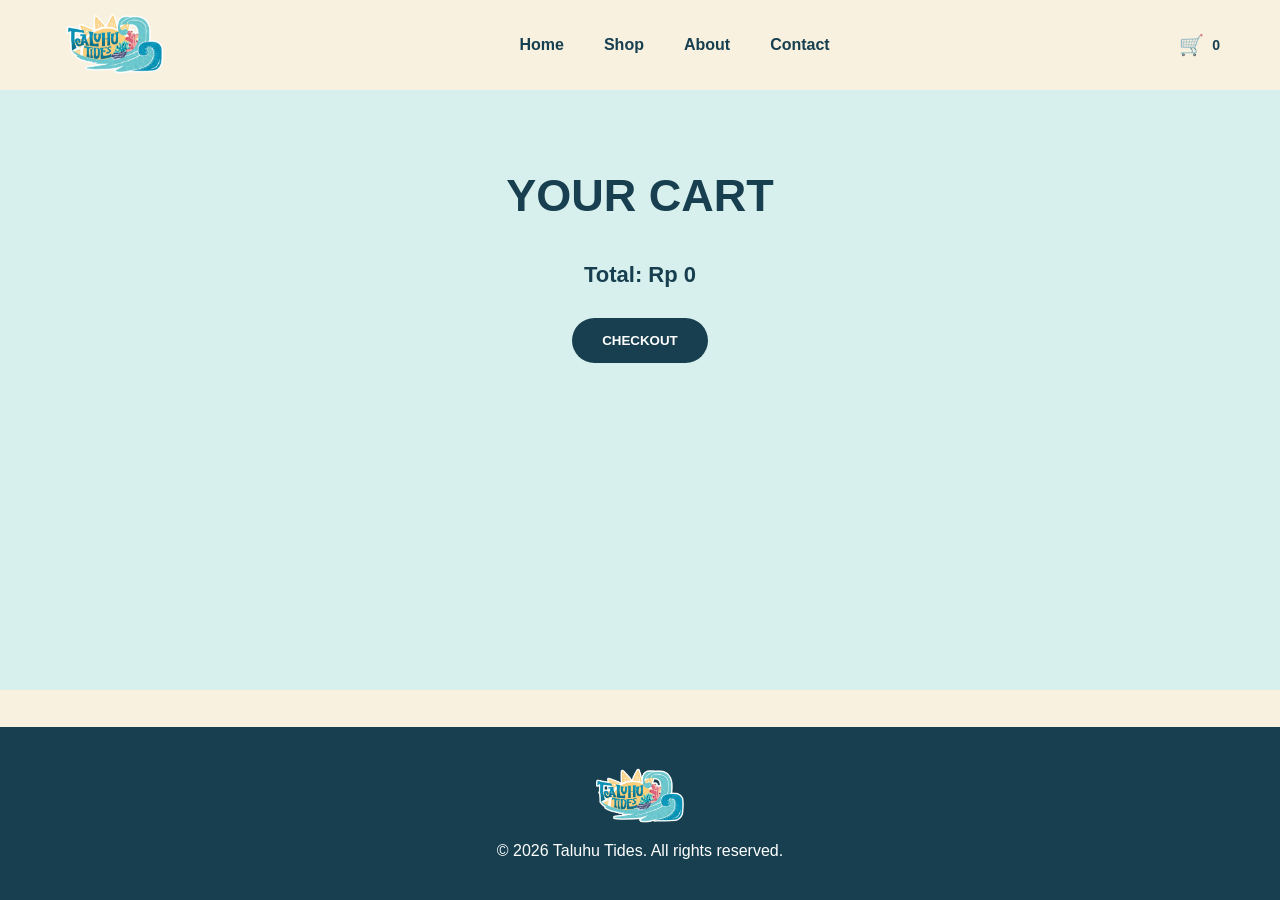
<file: cart.html>
<!DOCTYPE html>
<html>
<head>
    <meta charset="UTF-8">
    <meta name="viewport" content="width=device-width, initial-scale=1.0">
    <title>Cart - Taluhu Tides</title>
    <link rel="stylesheet" href="style.css">
</head>
<body>
    <header>
        <div class="logo">
            <img src="Logo.png" alt="Taluhu Tides Logo">
        </div>
        <nav>
            <a href="index.html">Home</a>
            <a href="index.html#shop">Shop</a>
            <a href="index.html#about">About</a>
            <a href="index.html#contact">Contact</a>
        </nav>
        <div class="icons">
            <a href="cart.html" class="cart-link">🛒 <span id="cart-count">0</span></a>
        </div>
    </header>
<section class="cart-page">
    <h1>YOUR CART</h1>
    <div id="cart-items"></div>
    <h2 id="cart-total">Total: Rp 0</h2>
    <button id="checkout-button">
        CHECKOUT
    </button>
</section>

<footer>
    <img src="Logo.png" alt="Taluhu Tides Logo">
    <p>© 2026 Taluhu Tides. All rights reserved.</p>
</footer>
    <script src="script.js"></script>
</body>
</html>
</file>
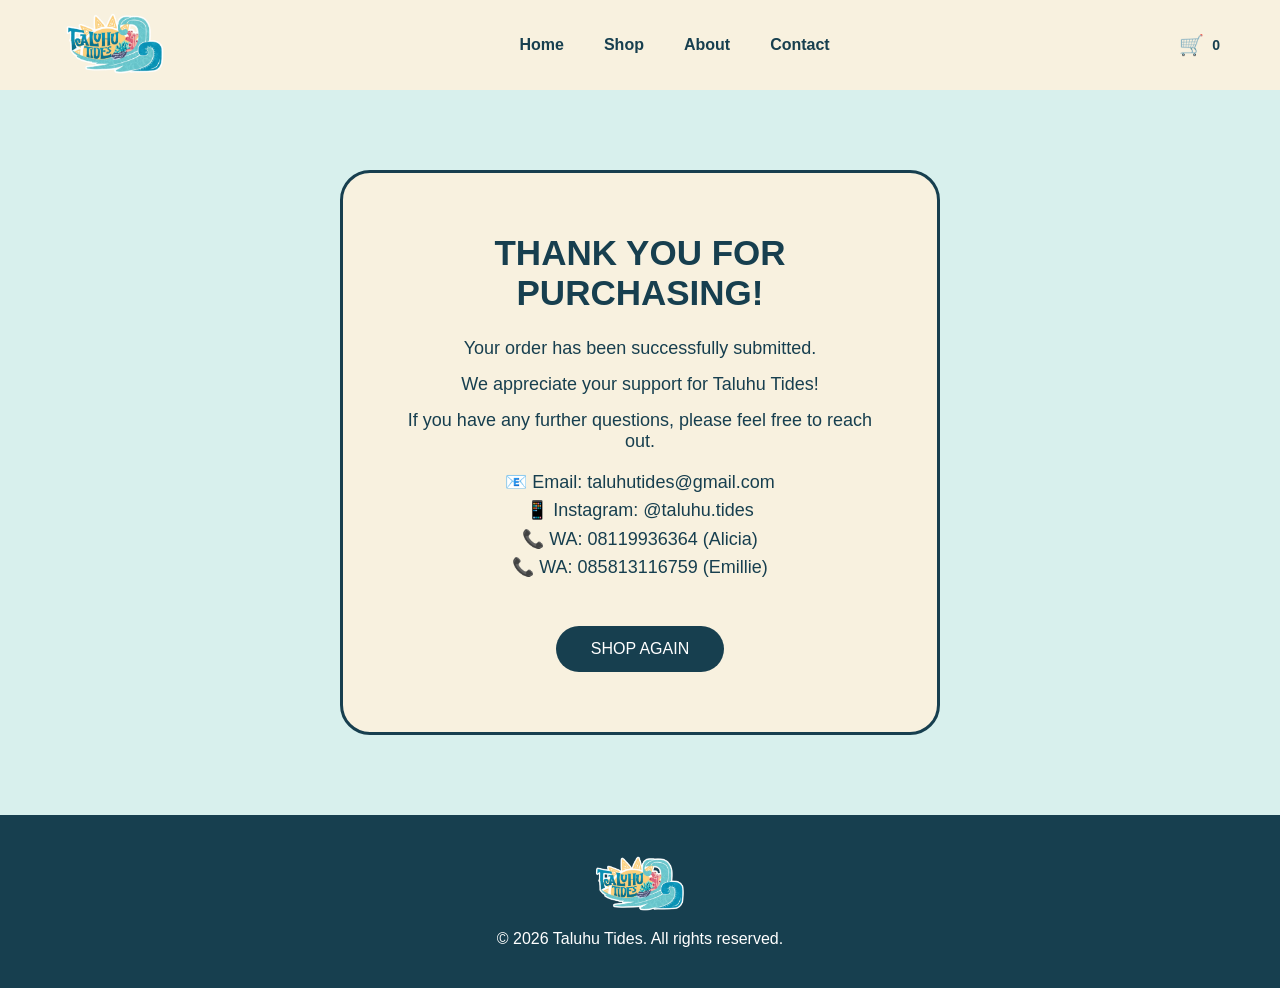
<file: thankyou.html>
<!DOCTYPE html>
<html>
<head>
    <meta charset="UTF-8">
    <meta name="viewport" content="width=device-width, initial-scale=1.0">
    <title>Thank You - Taluhu Tides</title>
    <link rel="stylesheet" href="style.css">

    <style>
        .thankyou-contact {
            margin-top: 18px !important;
            margin-bottom: 22px !important;
            display: flex !important;
            flex-direction: column !important;
            align-items: center !important;
            gap: 4px !important;
        }

        .thankyou-contact p {
            margin: 0 !important;
            padding: 0 !important;
            line-height: 1.35 !important;
        }
    </style>
</head>

<body>

<header>
    <div class="logo">
        <img src="Logo.png" alt="Taluhu Tides Logo">
    </div>

    <nav>
        <a href="index.html">Home</a>
        <a href="index.html#shop">Shop</a>
        <a href="index.html#about">About</a>
        <a href="index.html#contact">Contact</a>
    </nav>

    <div class="icons">
        <a href="cart.html" class="cart-link">
            🛒 <span id="cart-count">0</span>
        </a>
    </div>
</header>

<section class="thankyou-page">
    <div class="thankyou-box">

        <h1>THANK YOU FOR PURCHASING!</h1>

        <p>
            Your order has been successfully submitted.
        </p>

        <p>
            We appreciate your support for Taluhu Tides!
        </p>

        <p>
            If you have any further questions, please feel free to reach out.
        </p>

        <div class="thankyou-contact">
            <p>📧 Email: taluhutides@gmail.com</p>
            <p>📱 Instagram: @taluhu.tides</p>
            <p>📞 WA: 08119936364 (Alicia)</p>
            <p>📞 WA: 085813116759 (Emillie)</p>
        </div>

        <button
            type="button"
            onclick="window.location.href='index.html'"
        >
            SHOP AGAIN
        </button>

    </div>
</section>

<footer>
    <img src="Logo.png" alt="Taluhu Tides Logo">
    <p>© 2026 Taluhu Tides. All rights reserved.</p>
</footer>

<script src="script.js"></script>

</body>
</html>
</file>
<file: style.css>
* {
    box-sizing: border-box;
    margin: 0;
    padding: 0;
}

html {
    scroll-behavior: smooth;
}

body {
    font-family: Arial, sans-serif;
    background-color: #f8f1df;
    color: #173f4f;
    min-height: 100vh;
    display: flex;
    flex-direction: column;
}

/* ===============================
   HEADER
================================ */

header {
    height: 90px;
    padding: 10px 60px;
    display: flex;
    align-items: center;
    justify-content: space-between;
    background-color: #f8f1df;
}

.logo img {
    width: 110px;
}

nav {
    display: flex;
    gap: 40px;
}

nav a {
    text-decoration: none;
    color: #173f4f;
    font-weight: bold;
}

.icons {
    display: flex;
    gap: 10px;
}

.icons button {
    border: none;
    background: none;
    font-size: 20px;
    cursor: pointer;
}

.cart-link {
    text-decoration: none;
    color: #173f4f;
    font-size: 20px;
    display: flex;
    align-items: center;
    gap: 8px;
}

#cart-count {
    font-size: 14px;
    font-weight: bold;
}

/* ===============================
   HERO
================================ */

.hero {
    min-height: 600px;
    padding: 60px 100px;
    display: flex;
    align-items: center;
    justify-content: space-between;
    background: linear-gradient(135deg, #f8f1df, #a8dfe3);
}

.hero-text {
    width: 50%;
}

.hero-text h1 {
    font-size: 65px;
    margin-bottom: 15px;
}

.hero-text h2 {
    font-size: 28px;
    margin-bottom: 20px;
}

.hero-text p {
    font-size: 18px;
    line-height: 1.6;
    max-width: 500px;
    margin-bottom: 30px;
}

.shop-button {
    display: inline-block;
    padding: 15px 30px;
    background-color: #173f4f;
    color: white;
    text-decoration: none;
    border-radius: 30px;
    font-weight: bold;
}

.hero-image {
    width: 45%;
    display: flex;
    justify-content: center;
}

.hero-image img {
    width: 450px;
    max-width: 100%;
}

/* ===============================
   SHOP
================================ */

.shop {
    padding: 90px 70px;
    text-align: center;
}

.shop > h2 {
    font-size: 40px;
    margin-bottom: 50px;
}

.products {
    display: grid;
    grid-template-columns: repeat(4, 1fr);
    gap: 25px;
}

.product-card {
    background-color: white;
    border-radius: 20px;
    padding: 20px;
    transition: 0.3s;
}

.product-card:hover {
    transform: translateY(-8px);
}

.product-image {
    height: 280px;
    display: flex;
    align-items: center;
    justify-content: center;
    background-color: #d8f0ed;
    border-radius: 15px;
    overflow: hidden;
}

.product-image img {
    width: 100%;
    height: 100%;
    object-fit: contain;
    cursor: pointer;
    transition: 0.3s ease;
}

.product-image img:hover {
    transform: scale(1.05);
}

.product-card h3 {
    margin-top: 20px;
    font-size: 20px;
}

.price {
    margin: 10px 0 20px;
    font-weight: bold;
}

.cart-button {
    padding: 12px 20px;
    border: none;
    border-radius: 20px;
    background-color: #173f4f;
    color: white;
    cursor: pointer;
    font-weight: bold;
}

.cart-button:hover {
    background-color: #276b7a;
}

/* ===============================
   CART
================================ */

.cart {
    padding: 80px 70px;
    text-align: center;
    background-color: #d8f0ed;
}

.cart h2 {
    font-size: 40px;
    margin-bottom: 30px;
}

#cart-items {
    max-width: 800px;
    margin: auto;
}

.cart-item {
    display: flex;
    align-items: center;
    justify-content: space-between;
    background-color: white;
    padding: 15px 20px;
    margin: 10px 0;
    border-radius: 15px;
}

.cart-item button {
    border: none;
    background-color: #173f4f;
    color: white;
    padding: 8px 15px;
    border-radius: 15px;
    cursor: pointer;
}

.cart-item button:hover {
    background-color: #276b7a;
}

#cart-total {
    margin: 30px 0;
    font-size: 22px;
}

#checkout-button {
    padding: 15px 30px;
    border: none;
    border-radius: 30px;
    background-color: #173f4f;
    color: white;
    font-weight: bold;
    cursor: pointer;
}

#checkout-button:hover {
    background-color: #276b7a;
}

#cart-icon {
    cursor: pointer;
}

/* ===============================
   ABOUT
================================ */

.about {
    padding: 100px;
    display: flex;
    align-items: center;
    gap: 70px;
    background-color: #b9e5e7;
}

.about-image {
    width: 50%;
}

.about-image img {
    width: 100%;
    border-radius: 25px;
}

.about-text {
    width: 50%;
}

.about-text h2 {
    font-size: 40px;
    margin-bottom: 25px;
}

.about-text p {
    font-size: 18px;
    line-height: 1.7;
    margin-bottom: 20px;
}

/* ===============================
   CONTACT
================================ */

.contact {
    padding: 90px 20px;
    text-align: center;
}

.contact h2 {
    font-size: 40px;
    margin-bottom: 20px;
}

.contact-info {
    margin-top: 30px;
}

/* ===============================
   FOOTER
================================ */

footer {
    padding: 40px;
    text-align: center;
    background-color: #173f4f;
    color: white;
    margin-top: auto;
}

footer img {
    width: 100px;
    margin-bottom: 15px;
}

/* ===============================
   TABLET / SMALL LAPTOP
================================ */

@media (max-width: 900px) {

    header {
        padding: 10px 25px;
    }

    nav {
        gap: 15px;
    }

    .hero {
        padding: 50px 30px;
        flex-direction: column;
        text-align: center;
    }

    .hero-text {
        width: 100%;
    }

    .hero-image {
        width: 100%;
        margin-top: 30px;
    }

    .products {
        grid-template-columns: repeat(2, 1fr);
    }

    .about {
        padding: 60px 30px;
        flex-direction: column;
    }

    .about-image,
    .about-text {
        width: 100%;
    }
}

/* ===============================
   PHONE
================================ */

@media (max-width: 600px) {

    header {
        height: 70px;
        padding: 10px 18px;
    }

    .logo img {
        width: 85px;
    }

    nav {
        display: none;
    }

    .cart-link {
        font-size: 18px;
    }

    .hero {
        min-height: auto;
        padding: 45px 25px;
        gap: 20px;
    }

    .hero-text {
        width: 100%;
    }

    .hero-text h1 {
        font-size: 42px;
        line-height: 1;
        margin-bottom: 15px;
    }

    .hero-text h2 {
        font-size: 20px;
        margin-bottom: 15px;
    }

    .hero-text p {
        font-size: 15px;
        line-height: 1.5;
        margin-bottom: 25px;
    }

    .shop-button {
        padding: 12px 24px;
        font-size: 13px;
    }

    .hero-image {
        width: 100%;
        margin-top: 10px;
    }

    .hero-image img {
        width: 280px;
        max-width: 100%;
    }

    .shop {
        padding: 55px 15px;
    }

    .shop > h2 {
        font-size: 30px;
        margin-bottom: 25px;
    }

    .products {
        grid-template-columns: repeat(2, 1fr);
        gap: 12px;
    }

    .product-card {
        padding: 10px;
        border-radius: 15px;
    }

    .product-image {
        height: 180px;
        border-radius: 12px;
    }

    .product-card h3 {
        margin-top: 12px;
        font-size: 15px;
    }

    .price {
        margin: 7px 0 12px;
        font-size: 13px;
    }

    .cart-button {
        width: 100%;
        padding: 9px 5px;
        font-size: 10px;
    }

    .about {
        padding: 50px 20px;
        gap: 30px;
    }

    .about-image,
    .about-text {
        width: 100%;
    }

    .about-text h2 {
        font-size: 30px;
        margin-bottom: 18px;
    }

    .about-text p {
        font-size: 15px;
        line-height: 1.6;
    }

    .contact {
        padding: 55px 20px;
    }

    .contact h2 {
        font-size: 30px;
    }

    .contact-info {
        margin-top: 25px;
    }

    footer {
        padding: 30px 20px;
    }

    footer img {
        width: 85px;
    }
}

/* ===============================
   CART PAGE
================================ */

.cart-page {
    min-height: 600px;
    padding: 80px 70px;
    text-align: center;
    background-color: #d8f0ed;
}

.cart-page h1 {
    font-size: 45px;
    margin-bottom: 40px;
}

/* ===============================
   CART NOTIFICATION
================================ */

.cart-notification {
    position: fixed;
    top: 110px;
    right: 30px;
    background-color: #173f4f;
    color: white;
    padding: 15px 25px;
    border-radius: 30px;
    transform: translateX(150%);
    transition: 0.3s ease;
    z-index: 2000;
    font-weight: bold;
}

.cart-notification.show {
    transform: translateX(0);
}

/* ===============================
   PRODUCT MODAL
================================ */

.product-modal {
    position: fixed;
    inset: 0;
    display: flex;
    justify-content: center;
    align-items: center;
    background-color: rgba(0, 0, 0, 0.55);
    opacity: 0;
    visibility: hidden;
    transition: 0.3s ease;
    z-index: 1500;
}

.product-modal.show {
    opacity: 1;
    visibility: visible;
}

.modal-content {
    position: relative;
    width: 450px;
    max-width: 90%;
    padding: 35px;
    background-color: #f8f1df;
    border-radius: 25px;
    text-align: center;
    transform: scale(0.8);
    transition: 0.3s ease;
}

.product-modal.show .modal-content {
    transform: scale(1);
}

.modal-content img {
    width: 100%;
    max-height: 350px;
    object-fit: contain;
    border-radius: 15px;
}

.modal-content h2 {
    margin: 20px 0 10px;
    color: #173f4f;
}
.modal-content #modal-description {
    margin: 0 0 12px;
    font-size: 15px;
    font-weight: normal;
    line-height: 1.5;
    color: #8a9299;
}
.modal-content p {
    margin-bottom: 20px;
    font-size: 20px;
    font-weight: bold;
    color: #173f4f;
}

.modal-close {
    position: absolute;
    top: 8px;
    right: 18px;
    border: none;
    background: none;
    color: #173f4f;
    font-size: 35px;
    cursor: pointer;
}

#modal-cart-button {
    padding: 13px 25px;
    border: none;
    border-radius: 25px;
    background-color: #173f4f;
    color: white;
    font-weight: bold;
    cursor: pointer;
}

#modal-cart-button:hover {
    background-color: #276b7a;
}

/* ===============================
   CHECKOUT PAGE
================================ */

.checkout-page {
    flex: 1;
    padding: 50px 50px;
    text-align: center;
    background-color: #f8f1df;
}

.checkout-page h1 {
    font-size: 50px;
    margin-bottom: 40px;
}

.checkout-form {
    width: 850px;
    max-width: 94%;
    margin: auto;
    padding: 45px;
    background-color: #f5f1b8;
    border: 2px solid #173f4f;
    border-radius: 30px;
    text-align: left;
}

.form-row {
    display: flex;
    gap: 20px;
}

.form-group {
    margin-bottom: 25px;
    flex: 1;
}

.form-group label {
    display: block;
    margin-bottom: 8px;
    font-size: 16px;
    font-weight: bold;
}

.form-group input[type="text"],
.form-group input[type="tel"],
.form-group input[type="email"] {
    width: 100%;
    padding: 15px 18px;
    border: 1.5px solid #173f4f;
    border-radius: 25px;
    background-color: #f8f1df;
    font-size: 16px;
    outline: none;
}

/* ===============================
   INTERNAL / EXTERNAL OPTIONS
================================ */

.checkout-options,
.delivery-options {
    display: flex;
    gap: 15px;
    flex-wrap: wrap;
}

.checkout-option,
.delivery-option {
    flex: 1;
    min-width: 150px;
    padding: 16px 20px;
    border: 1.5px solid #173f4f;
    border-radius: 25px;
    background-color: #f8f1df;
    color: #173f4f;
    font-size: 15px;
    font-weight: bold;
    cursor: pointer;
    transition: 0.3s;
}

.checkout-option:hover,
.delivery-option:hover {
    background-color: #b9e5e7;
}

.checkout-option.selected,
.delivery-option.selected {
    background-color: #173f4f;
    color: white;
}

/* ===============================
   DELIVERY
================================ */

.delivery-option span {
    display: block;
    font-size: 12px;
    margin-top: 4px;
    font-weight: normal;
}

/* ===============================
   PAYMENT
================================ */

.payment-box {
    padding: 25px;
    border: 1.5px solid #173f4f;
    border-radius: 20px;
    background-color: #f8f1df;
    text-align: center;
}

.payment-box label.upload-button {
    display: inline-block;
    padding: 12px 25px;
    border-radius: 25px;
    background-color: #173f4f;
    color: white;
    font-weight: bold;
    cursor: pointer;
}

#payment-screenshot {
    display: none;
}

#file-name {
    margin-top: 15px;
    font-size: 14px;
}

#payment-preview {
    display: none;
    width: 100%;
    max-height: 300px;
    object-fit: contain;
    margin-top: 20px;
    border-radius: 15px;
}

/* ===============================
   SUBMIT BUTTON
================================ */

#submit-order {
    width: 100%;
    margin-top: 10px;
    padding: 16px;
    border: none;
    border-radius: 30px;
    background-color: #173f4f;
    color: white;
    font-size: 16px;
    font-weight: bold;
    cursor: pointer;
}

#submit-order:hover {
    background-color: #276b7a;
}

/* ===============================
   ORDER SUMMARY
================================ */

.order-summary {
    width: 100%;
    border: 2px solid #173f4f;
    border-radius: 25px;
    padding: 25px;
    margin-top: 15px;
    background-color: #f8f1df;
}

.order-summary-header {
    display: grid;
    grid-template-columns: 2fr 1fr 1.5fr;
    padding: 0 10px 15px;
    border-bottom: 1px solid #173f4f;
    font-weight: bold;
    text-align: left;
}

#checkout-items {
    width: 100%;
}

.checkout-item {
    display: grid;
    grid-template-columns: 2fr 1fr 1.5fr;
    padding: 15px 10px;
    text-align: left;
    align-items: center;
}

.checkout-item span:nth-child(2) {
    text-align: center;
}

.checkout-item span:nth-child(3) {
    text-align: right;
}

.order-summary-total {
    border-top: 1px solid #173f4f;
    margin-top: 5px;
    padding: 15px 10px 0;
    text-align: right;
    font-size: 24px;
}

/* ===============================
   PO POPUP
================================ */

.popup-overlay {
    position: fixed;
    top: 0;
    left: 0;
    width: 100%;
    height: 100%;
    background-color: rgba(23, 63, 79, 0.7);
    display: flex;
    justify-content: center;
    align-items: center;
    z-index: 9999;
}

.po-popup {
    position: relative;
    width: 500px;
    max-width: 90%;
    padding: 45px 40px;
    text-align: center;
    background-color: #f8f1df;
    border: 3px solid #173f4f;
    border-radius: 30px;
    box-shadow: 0 10px 30px rgba(0, 0, 0, 0.25);
}

.po-popup h2 {
    font-size: 30px;
    margin-bottom: 20px;
}

.popup-message {
    font-size: 20px;
    margin-bottom: 15px;
}

.popup-deadline {
    font-size: 16px;
    margin-bottom: 25px;
}

.popup-close {
    position: absolute;
    top: 12px;
    right: 18px;
    border: none;
    background: none;
    font-size: 32px;
    cursor: pointer;
    color: #173f4f;
}

.popup-shop {
    padding: 12px 30px;
    border: none;
    border-radius: 20px;
    background-color: #173f4f;
    color: white;
    font-size: 16px;
    cursor: pointer;
}

.popup-shop:hover {
    transform: scale(1.05);
}

/* ===============================
   THANK YOU PAGE
================================ */

.thankyou-page {
    flex: 1;
    min-height: 600px;
    padding: 80px 50px;
    display: flex;
    justify-content: center;
    align-items: center;
    text-align: center;
    background-color: #d8f0ed;
}

.thankyou-box {
    width: 600px;
    max-width: 90%;
    padding: 60px 50px;
    background-color: #f8f1df;
    border: 3px solid #173f4f;
    border-radius: 30px;
}

.thankyou-box h1 {
    font-size: 35px;
    margin-bottom: 25px;
}

.thankyou-box p {
    font-size: 18px;
    margin-bottom: 15px;
}

.thankyou-box button {
    margin-top: 25px;
    padding: 14px 35px;
    border: none;
    border-radius: 25px;
    background-color: #173f4f;
    color: white;
    font-size: 16px;
    cursor: pointer;
}

.thankyou-box button:hover {
    transform: scale(1.05);
}

/* ===============================
   MOBILE CHECKOUT
================================ */

@media (max-width: 600px) {

    .cart-notification {
        top: 80px;
        right: 15px;
        left: 15px;
        text-align: center;
    }

    .modal-content {
        padding: 30px 20px;
    }

    .checkout-page {
        padding: 40px 10px;
    }

    .checkout-page h1 {
        font-size: 35px;
        margin-bottom: 25px;
    }

    .checkout-form {
        width: 100%;
        max-width: 100%;
        padding: 30px 20px;
        border-radius: 25px;
    }

    .form-row {
        flex-direction: column;
        gap: 0;
    }

    .checkout-options,
    .delivery-options {
        flex-direction: column;
    }

    .checkout-option,
    .delivery-option {
        width: 100%;
        min-width: 0;
    }

    .order-summary {
        padding: 18px 12px;
    }

    .order-summary-header,
    .checkout-item {
        grid-template-columns: 1.7fr 0.8fr 1.3fr;
        padding-left: 5px;
        padding-right: 5px;
    }

    .order-summary-total {
        font-size: 19px;
    }

    .thankyou-page {
        padding: 50px 20px;
    }

    .thankyou-box {
        padding: 45px 25px;
    }
}
.payment-info {
    margin-top: 20px;
    padding: 20px 24px;
    border-top: 1px solid #ddd;
    text-align: left;
}

.payment-account {
    font-size: 28px;
    font-weight: 700;
    color: #24527a;
    letter-spacing: 1px;
    margin-bottom: 8px;
}


/* ===============================
   PAYMENT ACCOUNT INFO
   =============================== */

.payment-info {
    text-align: center;
    margin-bottom: 22px;
}

.payment-account {
    font-size: 20px;
    font-weight: 700;
    color: #072a4a;
    letter-spacing: 1px;
    margin-bottom: 6px;
}

.payment-bank {
    font-size: 14px;
    line-height: 1.45;
    color: #8a9299;
    letter-spacing: 0.4px;
}
</file>
